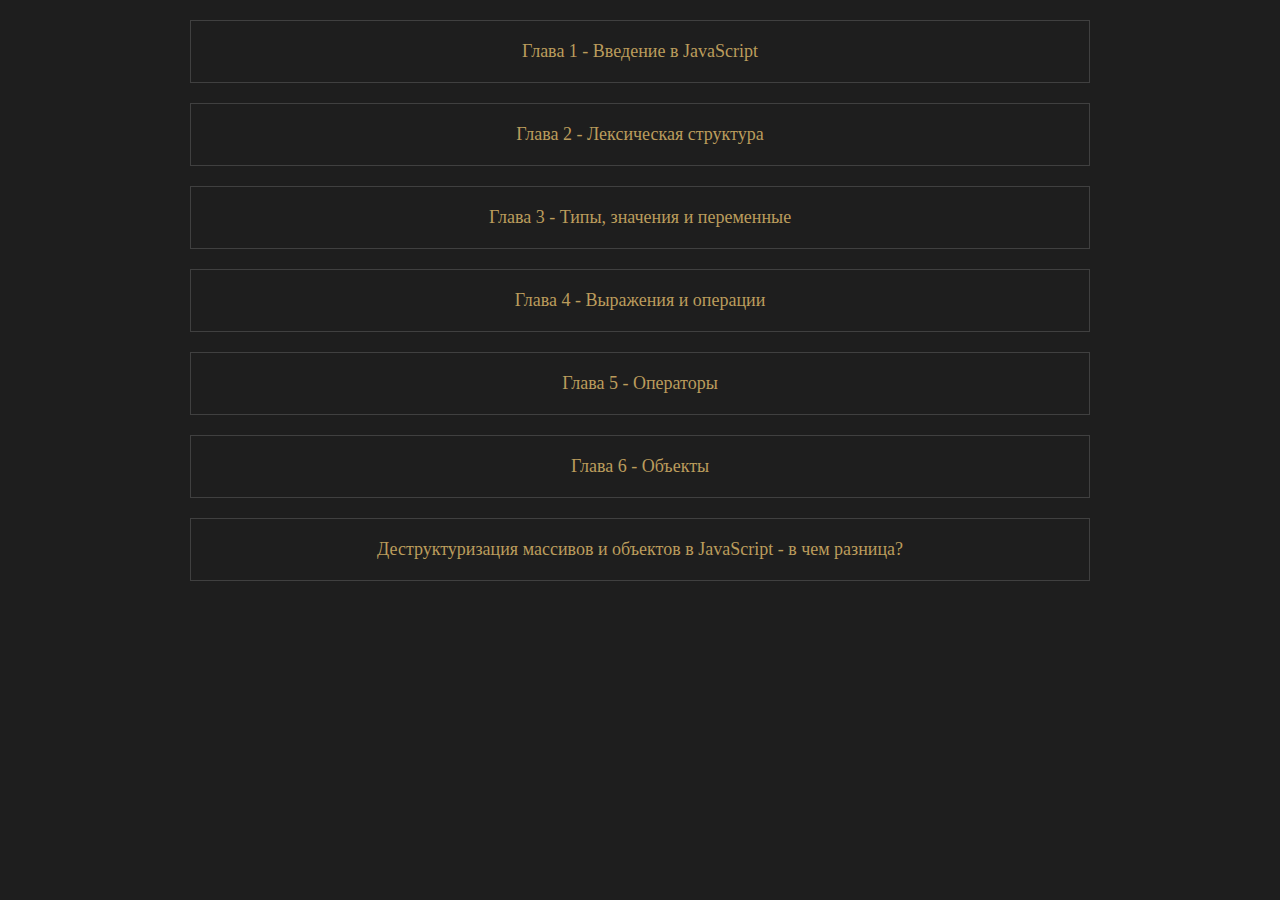
<file: index.html>
<!DOCTYPE html>
<html lang="ru">
<head>
    <meta charset="UTF-8">
    <meta http-equiv="X-UA-Compatible" content="IE=edge">
    <meta name="viewport" content="width=device-width, initial-scale=1.0">
    <title>Изучаю JavaScript - Главы</title>
    <link rel="stylesheet" href="style.css">
    <link type="image/x-icon" href="favicon.ico" rel="shortcut icon">
</head>
<body>
    <div class="container">
        <div class="ch ch-01">
            <a href="chapters/ch01/">
                <span>Глава 1 - Введение в JavaScript</span>
            </a>
        </div>
        <div class="ch ch-02">
            <a href="chapters/ch02/">
                <span>Глава 2 - Лексическая структура</span>
            </a>
        </div>
        <div class="ch ch-03">
            <a href="chapters/ch03/">
                <span>Глава 3 - Типы, значения и переменные</span>
            </a>
        </div>
        <div class="ch ch-04">
            <a href="chapters/ch04/">
                <span>Глава 4 - Выражения и операции</span>
            </a>
        </div>
        <div class="ch ch-05">
            <a href="chapters/ch05/">
                <span>Глава 5 - Операторы</span>
            </a>
        </div>
        <div class="ch ch-06">
            <a href="chapters/ch06/">
                <span>Глава 6 - Объекты</span>
            </a>
        </div>
        <div class="ch ch-destructuring">
            <a href="chapters/destructuring/">
                <span>Деструктуризация массивов и объектов в JavaScript - в чем разница?</span>
            </a>
        </div>
    </div>
</body>
</html>
</file>
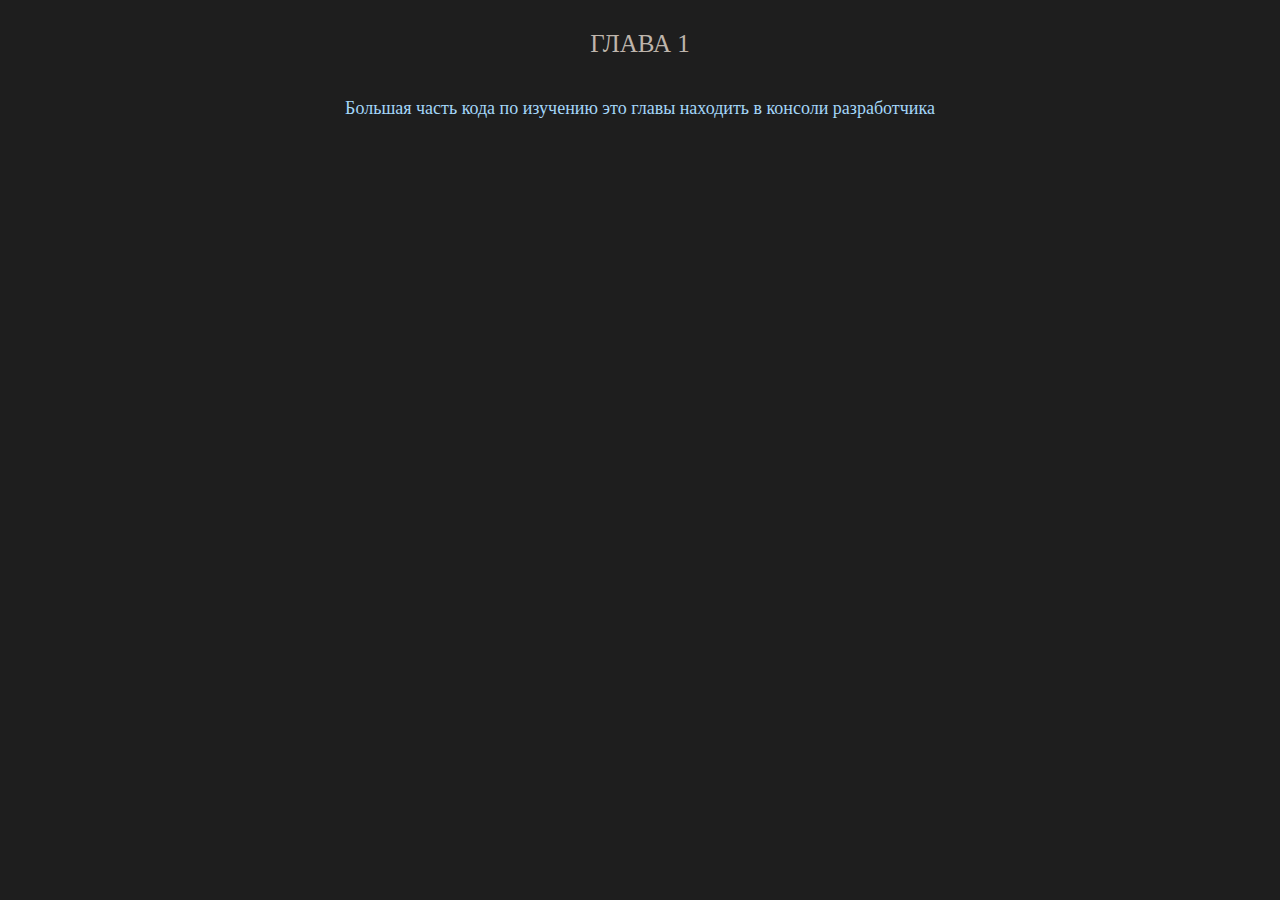
<file: chapters/ch01/index.html>
<!DOCTYPE html>
<html lang="ru">
<head>
    <meta charset="UTF-8">
    <meta http-equiv="X-UA-Compatible" content="IE=edge">
    <meta name="viewport" content="width=device-width, initial-scale=1.0">
    <title>Изучаю JavaScript - Глава 1 - Введение в JavaScript</title>
    <link rel="stylesheet" href="style.css">
    <link type="image/x-icon" href="favicon.ico" rel="shortcut icon">
</head>
<body>
    <div class="main">
        <div class="headerTitle">
            <div class="headerTitleText">
                <span>ГЛАВА 1</span>
            </div>
        </div>
        <div class="foreword">
            <div class="forewordText">
                <span>Большая чаcть кода по изучению это главы находить в консоли разработчика</span>
            </div>
        </div>
    </div>

    <script src="script.js"></script>
</body>
</html>
</file>
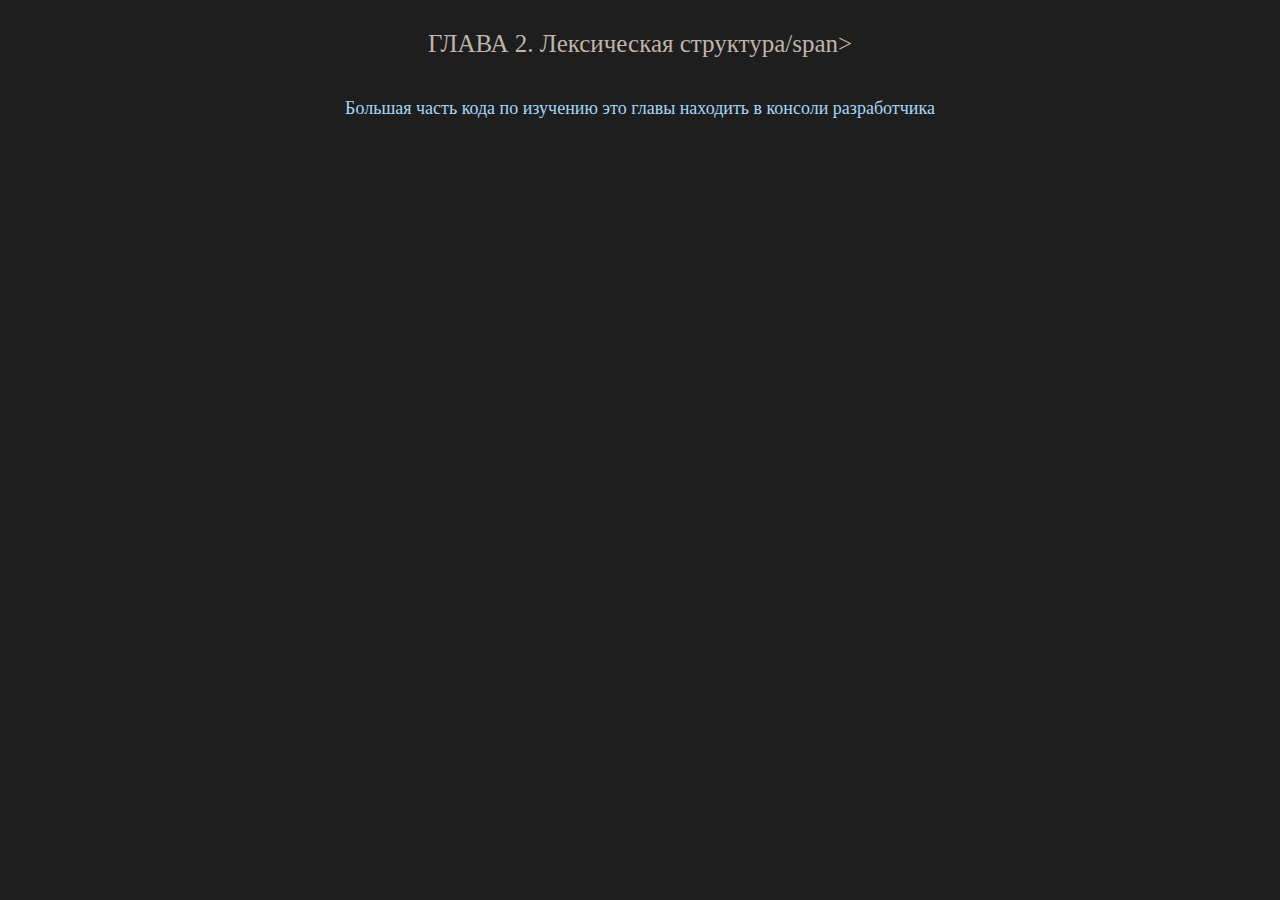
<file: chapters/ch02/index.html>
<!DOCTYPE html>
<html lang="ru">
<head>
    <meta charset="UTF-8">
    <meta http-equiv="X-UA-Compatible" content="IE=edge">
    <meta name="viewport" content="width=device-width, initial-scale=1.0">
    <title>Глава 2 - Лексическая структура</title>
    <link rel="stylesheet" href="style.css">
    <link type="image/x-icon" href="favicon.ico" rel="shortcut icon">
</head>
<body>
    <div class="main">
        <div class="headerTitle">
            <div class="headerTitleText">
                <span>ГЛАВА 2. Лексическая структура/span>
            </div>
        </div>
        <div class="foreword">
            <div class="forewordText">
                <span>Большая чаcть кода по изучению это главы находить в консоли разработчика</span>
            </div>
        </div>
    </div>

    <script src="script.js"></script>
</body>
</html>
</file>
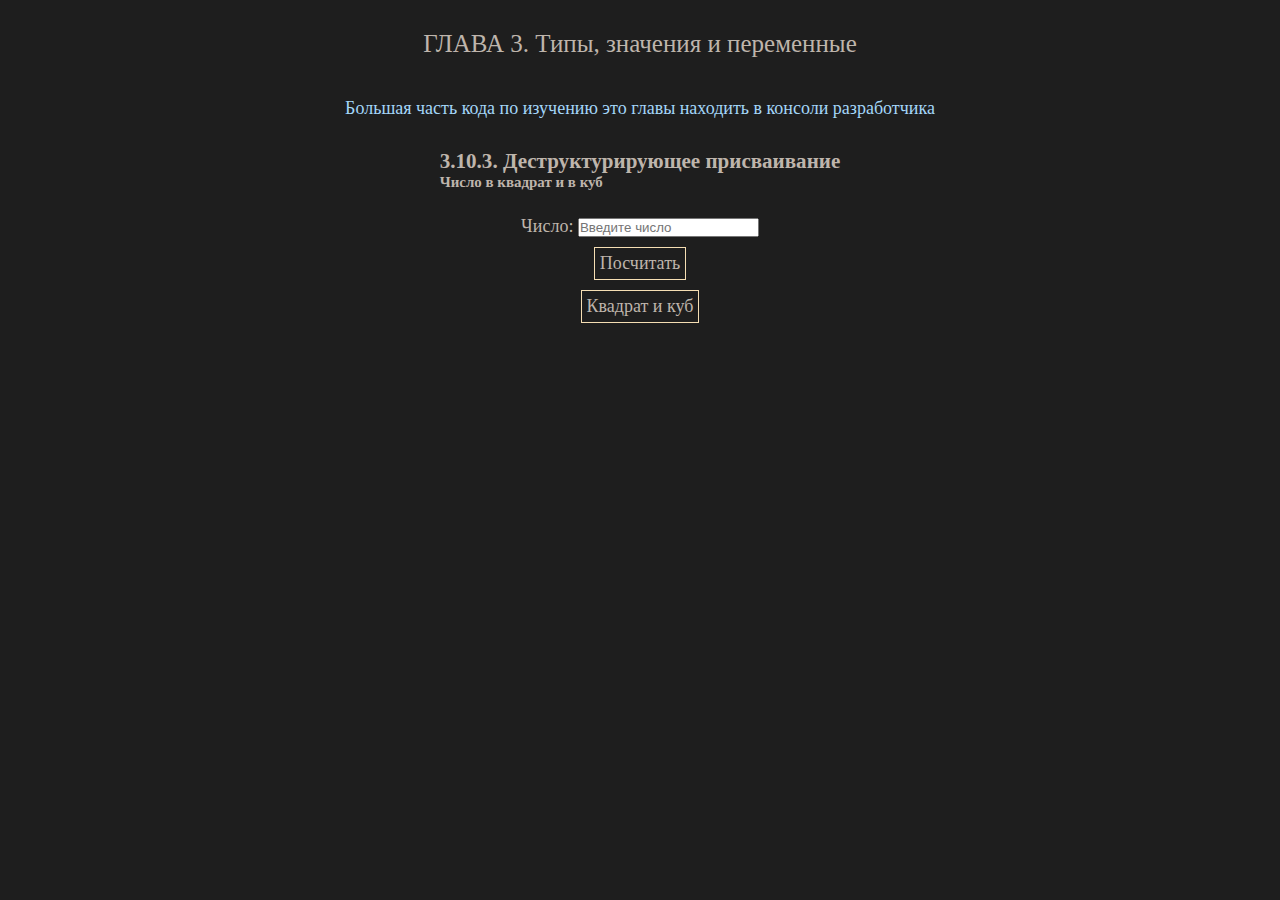
<file: chapters/ch03/index.html>
<!DOCTYPE html>
<html lang="ru">
<head>
    <meta charset="UTF-8">
    <meta http-equiv="X-UA-Compatible" content="IE=edge">
    <meta name="viewport" content="width=device-width, initial-scale=1.0">
    <title>ГЛАВА 3. Типы, значения и переменные</title>
    <link rel="stylesheet" href="style.css">
    <link type="image/x-icon" href="favicon.ico" rel="shortcut icon">
</head>
<body>
    <div class="main">
        <div class="headerTitle">
            <div class="headerTitleText">
                <span>ГЛАВА 3. Типы, значения и переменные</span>
            </div>
        </div>
        <div class="foreword">
            <div class="forewordText">
                <span>Большая чаcть кода по изучению это главы находить в консоли разработчика</span>
            </div>
        </div>
        <div class="destructuring">
            <div class="destructuring-title">
                <h3>3.10.3. Деструктурирующее присваивание</h3>
                <h5>Число в квадрат и в куб</h5>
            </div>
            <div class="destructuring-body">
                <div class="destructuring-sum">
                    <span>Число:</span>
                    <input class="destr-sum" type="text" placeholder="Введите число">
                </div>
                <div class="destructuring-but">Посчитать</div>
                <div class="destructuring-total">
                    <div class="destrTotal">Квадрат и куб</div>
                </div>
            </div>
        </div>
    </div>
    <script src="script.js"></script>
</body>
</html>
</file>
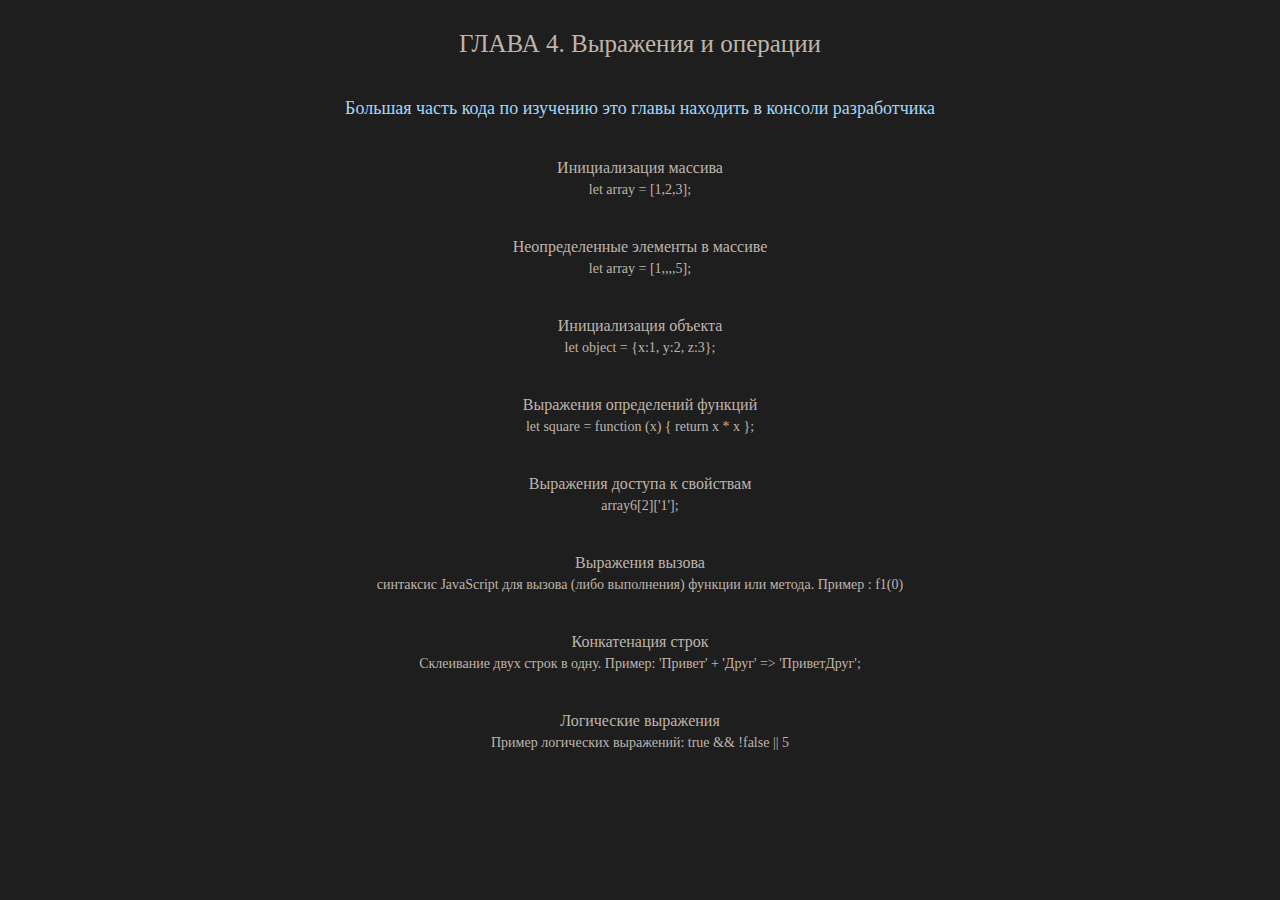
<file: chapters/ch04/index.html>
<!DOCTYPE html>
<html lang="ru">
<head>
    <meta charset="UTF-8">
    <meta http-equiv="X-UA-Compatible" content="IE=edge">
    <meta name="viewport" content="width=device-width, initial-scale=1.0">
    <title>ГЛАВА 4. Выражения и операции</title>
    <link rel="stylesheet" href="style.css">
    <link type="image/x-icon" href="favicon.ico" rel="shortcut icon">
</head>
<body>
    <div class="main">
        <div class="headerTitle">
            <div class="headerTitleText">
                <span>ГЛАВА 4. Выражения и операции</span>
            </div>
        </div>
        <div class="foreword">
            <div class="forewordText">
                <span>Большая чаcть кода по изучению это главы находить в консоли разработчика</span>
            </div>
        </div>
    </div>
    <script src="script.js"></script>
</body>
</html>
</file>
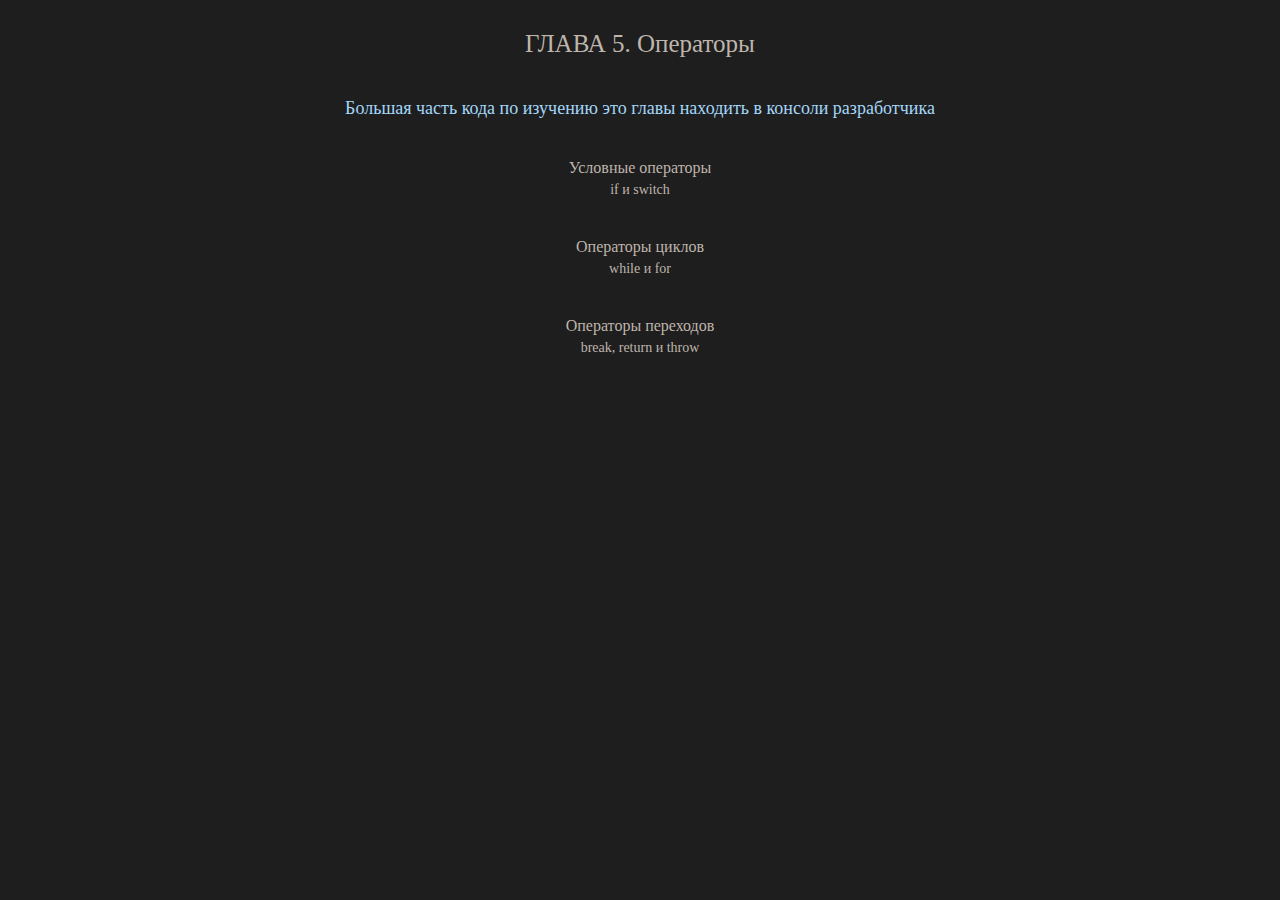
<file: chapters/ch05/index.html>
<!DOCTYPE html>
<html lang="ru">
<head>
    <meta charset="UTF-8">
    <meta http-equiv="X-UA-Compatible" content="IE=edge">
    <meta name="viewport" content="width=device-width, initial-scale=1.0">
    <title>ГЛАВА 5. Операторы</title>
    <link rel="stylesheet" href="style.css">
    <link type="image/x-icon" href="favicon.ico" rel="shortcut icon">
</head>
<body>
    <div class="main">
        <div class="headerTitle">
            <div class="headerTitleText">
                <span>ГЛАВА 5. Операторы</span>
            </div>
        </div>
        <div class="foreword">
            <div class="forewordText">
                <span>Большая чаcть кода по изучению это главы находить в консоли разработчика</span>
            </div>
        </div>
    </div>
    <script src="script.js"></script>
</body>
</html>
</file>
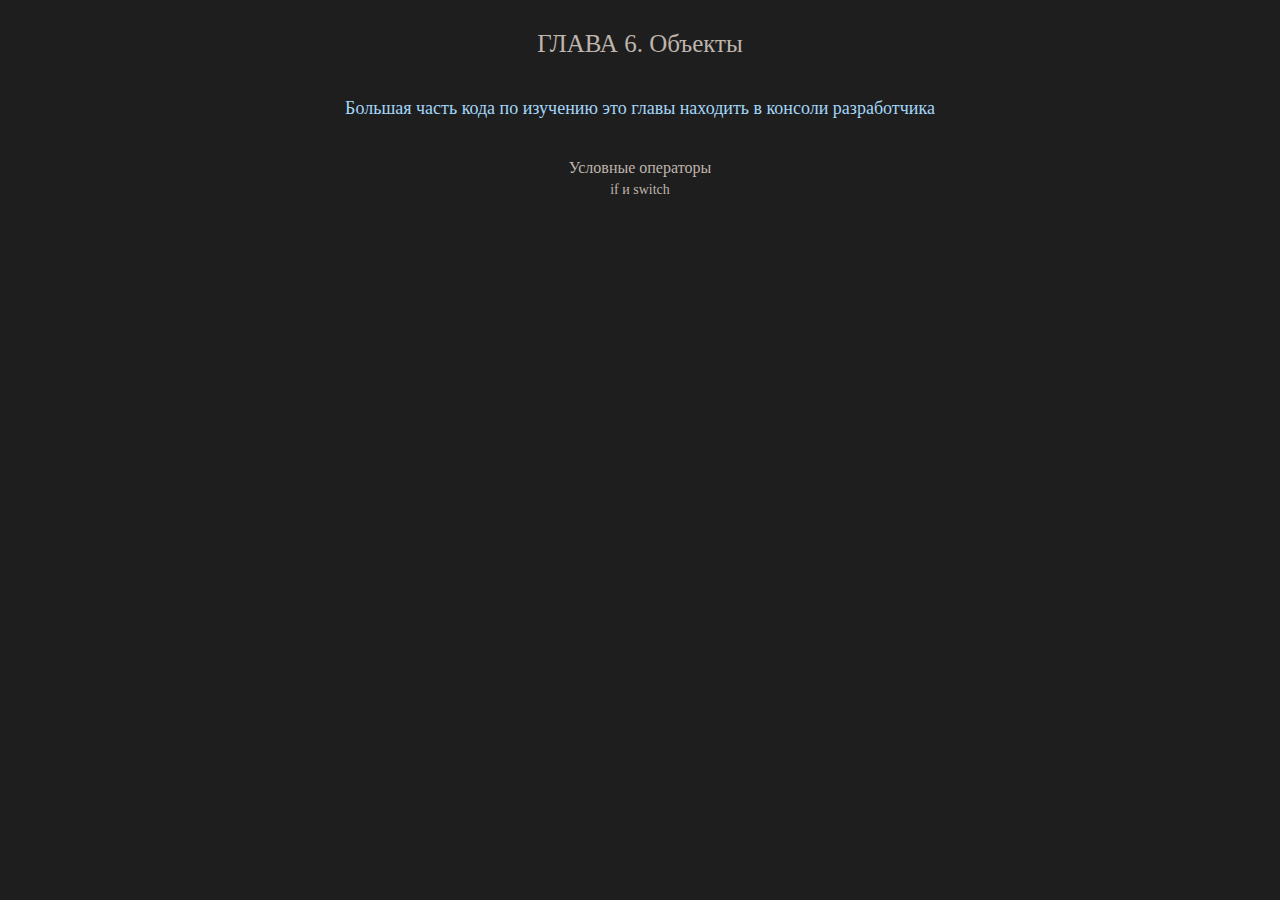
<file: chapters/ch06/index.html>
<!DOCTYPE html>
<html lang="ru">
<head>
    <meta charset="UTF-8">
    <meta http-equiv="X-UA-Compatible" content="IE=edge">
    <meta name="viewport" content="width=device-width, initial-scale=1.0">
    <title>ГЛАВА 6. Объекты</title>
    <link rel="stylesheet" href="style.css">
    <link type="image/x-icon" href="favicon.ico" rel="shortcut icon">
</head>
<body>
    <div class="main">
        <div class="headerTitle">
            <div class="headerTitleText">
                <span>ГЛАВА 6. Объекты</span>
            </div>
        </div>
        <div class="foreword">
            <div class="forewordText">
                <span>Большая чаcть кода по изучению это главы находить в консоли разработчика</span>
            </div>
        </div>
    </div>
    <script src="script.js"></script>
</body>
</html>
</file>
<file: style.css>
* {
    margin: 0;
    padding: 0;
    box-sizing: border-box;
}
body {
    background-color: #1e1e1e;
    color: #beb5ac;
    font-size: 18px;
}
a {
    color: #bb9c5c;
    text-decoration: none;
}
.container {
    max-width: 900px;
    margin: 20px auto 0;
}
.ch {
    text-align: center;
    padding: 20px 0;
    margin-bottom: 20px;
    border: 1px solid #404040;
}
</file>
<file: chapters/ch01/style.css>
*{
    margin: 0;
    padding: 0;
    box-sizing: border-box;
}
body {
    background-color: #1e1e1e;
    color: #beb5ac;
    font-size: 18px;
}
.main {
    max-width: 950px;
    margin: 20px auto 0;
    display: flex;
    align-items: center;
    justify-content: center;
    flex-direction: column;
}
.main > div {
    margin-bottom: 20px;
}
.headerTitle, .foreword {
    padding: 10px 30px;
}
.headerTitleText {
    font-size: 25px;
}
.forewordText {
    color: #a4d6f9;
}
</file>
<file: chapters/ch02/style.css>
*{
    margin: 0;
    padding: 0;
    box-sizing: border-box;
}
body {
    background-color: #1e1e1e;
    color: #beb5ac;
    font-size: 18px;
}
.main {
    max-width: 950px;
    margin: 20px auto 0;
    display: flex;
    align-items: center;
    justify-content: center;
    flex-direction: column;
}
.main > div {
    margin-bottom: 20px;
}
.headerTitle, .foreword {
    padding: 10px 30px;
}
.headerTitleText {
    font-size: 25px;
}
.forewordText {
    color: #a4d6f9;
}
</file>
<file: chapters/ch03/style.css>
*{
    margin: 0;
    padding: 0;
    box-sizing: border-box;
}
body {
    background-color: #1e1e1e;
    color: #beb5ac;
    font-size: 18px;
}
.main {
    max-width: 950px;
    margin: 20px auto 0;
    display: flex;
    align-items: center;
    justify-content: center;
    flex-direction: column;
}
.main > div {
    margin-bottom: 20px;
}
.headerTitle, .foreword {
    padding: 10px 30px;
}
.headerTitleText {
    font-size: 25px;
}
.forewordText {
    color: #a4d6f9;
}

.destructuring-body {
    margin: 20px 0;
    display: flex;
    flex-direction: column;
    justify-content: center;
    align-items: center;
}
.destructuring-body > div {
    margin: 5px 0;
}
.destructuring-but {
    border: 1px solid wheat;
    padding: 5px;
    cursor: grab;
}
.destructuring-total {
    display: flex;
    justify-content: space-evenly;
}
.destructuring-total > div {
    border: 1px solid wheat;
    padding: 5px;
}
</file>
<file: chapters/ch04/style.css>
*{
    margin: 0;
    padding: 0;
    box-sizing: border-box;
}
body {
    background-color: #1e1e1e;
    color: #beb5ac;
    font-size: 18px;
}
.main {
    max-width: 950px;
    margin: 20px auto 0;
    display: flex;
    align-items: center;
    justify-content: center;
    flex-direction: column;
}
.main > div {
    margin-bottom: 20px;
}
.headerTitle, .foreword, .content {
    padding: 10px 30px;
}
.headerTitleText {
    font-size: 25px;
}

.contentText {
    display: flex;
    flex-direction: column;
    align-items: center;
}
.nameContent {
    font-size: 16px;
    margin-bottom: 5px;
}
.textContent {
    font-size: 14px;
}

.forewordText {
    color: #a4d6f9;
}
</file>
<file: chapters/ch05/style.css>
*{
    margin: 0;
    padding: 0;
    box-sizing: border-box;
}
body {
    background-color: #1e1e1e;
    color: #beb5ac;
    font-size: 18px;
}
.main {
    max-width: 950px;
    margin: 20px auto 0;
    display: flex;
    align-items: center;
    justify-content: center;
    flex-direction: column;
}
.main > div {
    margin-bottom: 20px;
}
.headerTitle, .foreword, .content {
    padding: 10px 30px;
}
.headerTitleText {
    font-size: 25px;
}

.contentText {
    display: flex;
    flex-direction: column;
    align-items: center;
}
.nameContent {
    font-size: 16px;
    margin-bottom: 5px;
}
.textContent {
    font-size: 14px;
}

.forewordText {
    color: #a4d6f9;
}
</file>
<file: chapters/ch06/style.css>
*{
    margin: 0;
    padding: 0;
    box-sizing: border-box;
}
body {
    background-color: #1e1e1e;
    color: #beb5ac;
    font-size: 18px;
}
.main {
    max-width: 950px;
    margin: 20px auto 0;
    display: flex;
    align-items: center;
    justify-content: center;
    flex-direction: column;
}
.main > div {
    margin-bottom: 20px;
}
.headerTitle, .foreword, .content {
    padding: 10px 30px;
}
.headerTitleText {
    font-size: 25px;
}

.contentText {
    display: flex;
    flex-direction: column;
    align-items: center;
}
.nameContent {
    font-size: 16px;
    margin-bottom: 5px;
}
.textContent {
    font-size: 14px;
}

.forewordText {
    color: #a4d6f9;
}
</file>
